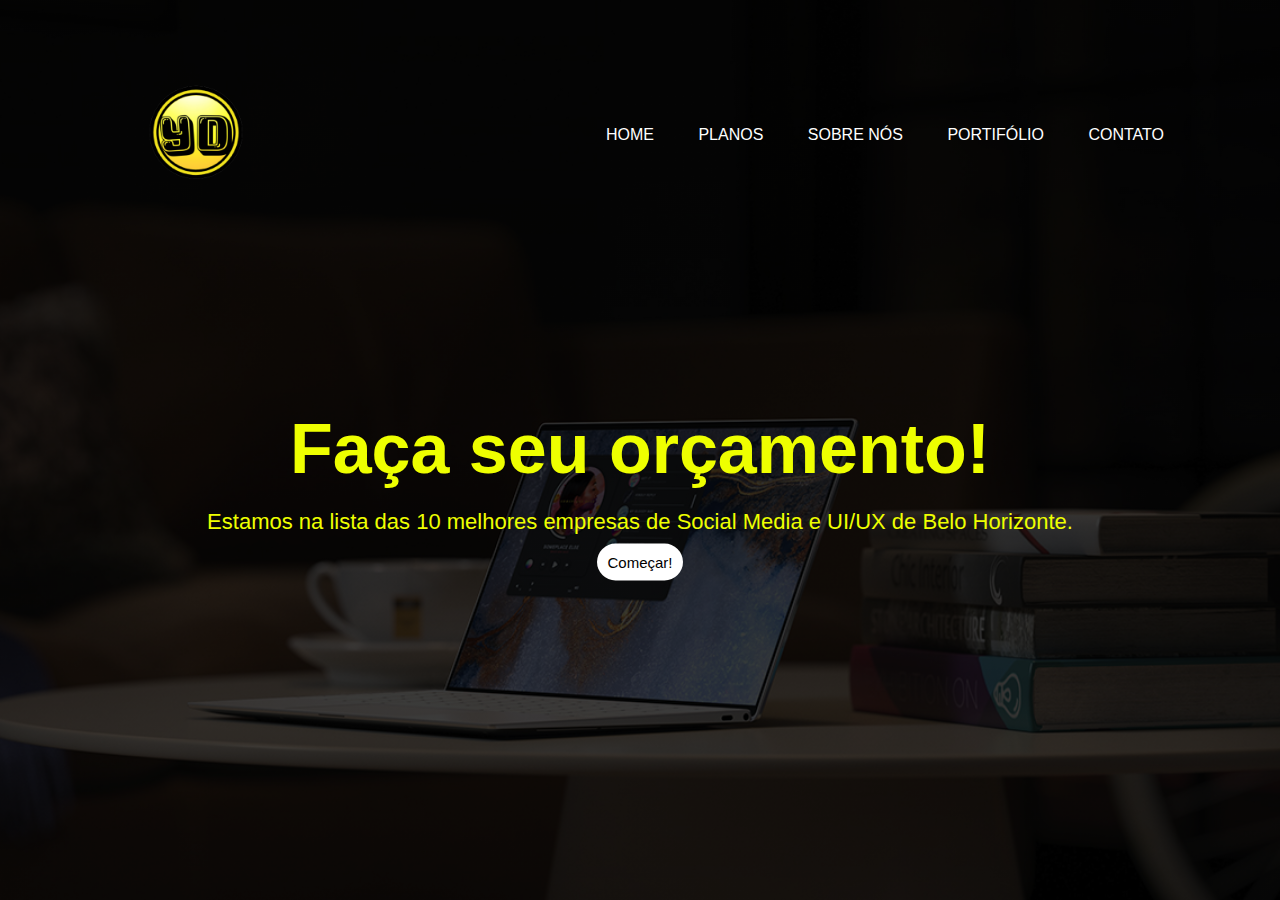
<file: index.html>
<!DOCTYPE html>
<html lang="en">
<head>
    <meta charset="UTF-8">
    <meta http-equiv="X-UA-Compatible" content="IE=edge">
    <meta name="viewport" content="width=device-width, initial-scale=1.0">
    <title>Your Design</title>
    <link rel="stylesheet" href="style.css">
    <link rel="shortcut icon" href="./img/logo.png">
</head>
<body>
    <div class="banner">
        <div class="navbar">
            <img src="./img/logo.png" class="logo">
            <ul>
                <li><a href="index.html">Home</a></li>
                <li><a href="planos.html">Planos</a></li>
                <li><a href="sobrenos.html">Sobre nós</a></li>
                <li><a href="portifolio.html">Portifólio</a></li>
                <li><a href="contato.html">Contato</a></li>
            </ul>
        </div>

        <div class="content">
            <h1>Faça seu orçamento!</h1>
            <p>Estamos na lista das 10 melhores empresas de Social Media e UI/UX de Belo Horizonte.</p>
                <div>
                 <a id="botao" href="http://wa.me/5531998243707">Começar!</a>
                </div>
        </div>
    </div>
    
</body>
</html>
</file>
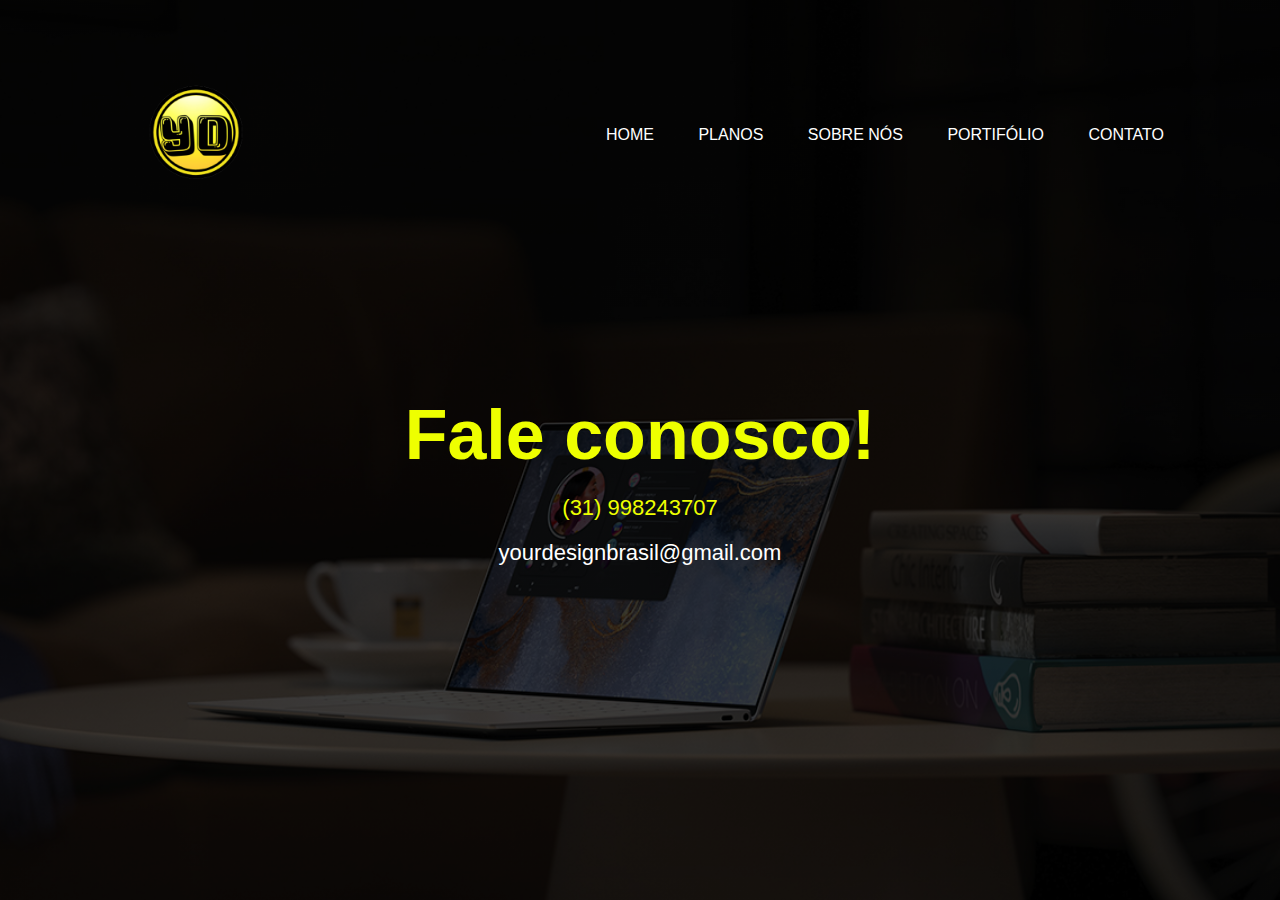
<file: contato.html>
<!DOCTYPE html>
<html lang="en">
<head>
    <meta charset="UTF-8">
    <meta http-equiv="X-UA-Compatible" content="IE=edge">
    <meta name="viewport" content="width=device-width, initial-scale=1.0">
    <title>Your Design</title>
    <link rel="stylesheet" href="style.css">
    <link rel="shortcut icon" href="./img/logo.png">
</head>
<body>
    <div class="banner">
        <div class="navbar">
            <img src="./img/logo.png" class="logo">
            <ul>
                <li><a href="index.html">Home</a></li>
                <li><a href="planos.html">Planos</a></li>
                <li><a href="sobrenos.html">Sobre nós</a></li>
                <li><a href="portifolio.html">Portifólio</a></li>
                <li><a href="contato.html">Contato</a></li>
            </ul>
        </div>

        <div class="content">
            <h1>Fale conosco!</h1>
            <p>(31) 998243707</p>
            <p><a href="https://www.google.com/intl/pt-BR/gmail/about/">yourdesignbrasil@gmail.com</a></p>
                
        </div>
    </div>
    
</body>
</html>
</file>
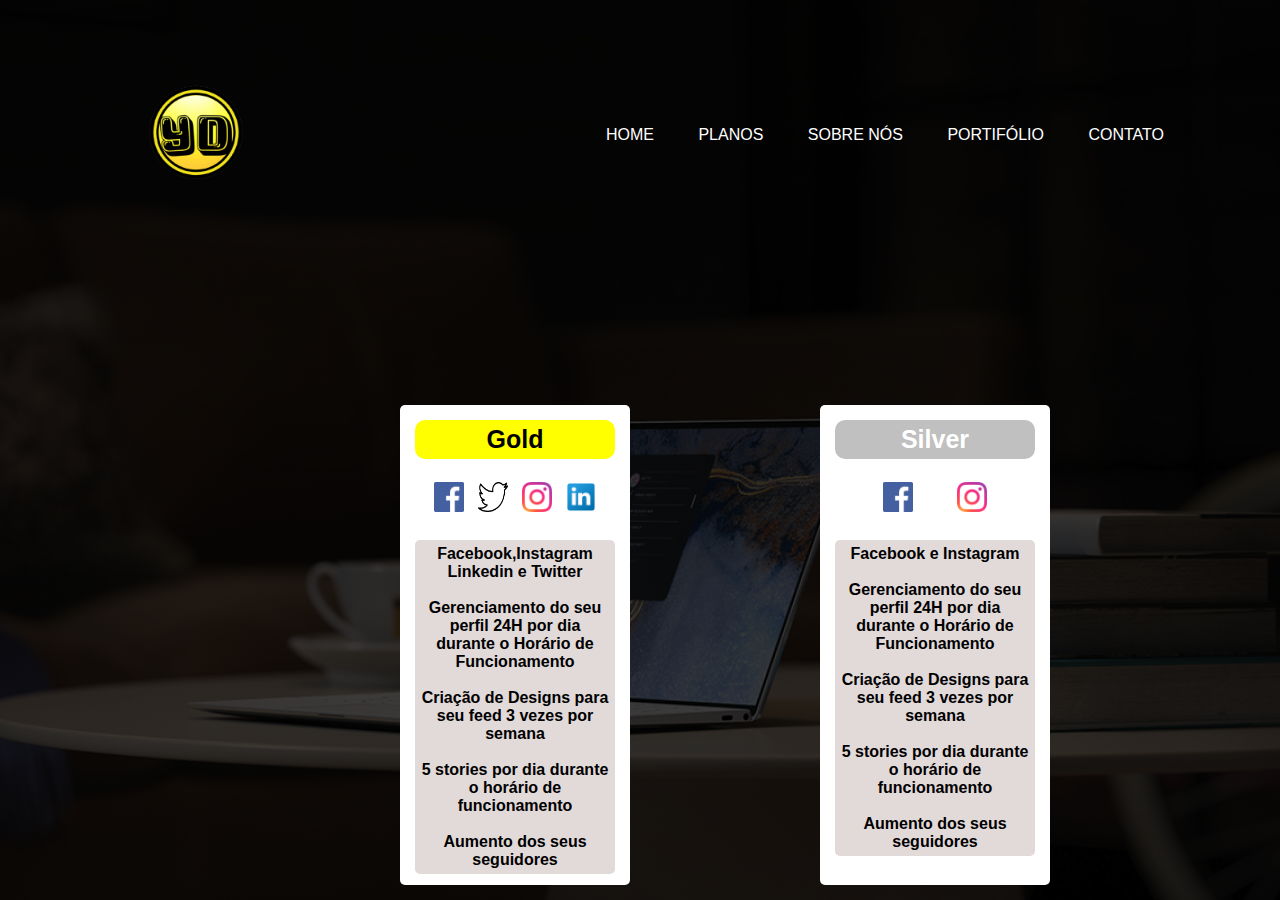
<file: planos.html>
<!DOCTYPE html>
<html lang="en">
<head>
    <meta charset="UTF-8">
    <meta http-equiv="X-UA-Compatible" content="IE=edge">
    <meta name="viewport" content="width=device-width, initial-scale=1.0">
    <title>Planos</title>
    <link rel="stylesheet" href="./style.css">
    <link rel="shortcut icon" href="./img/logo.png">
</head>
<body style="background-image: linear-gradient(rgba(0,0,0,0.75),rgba(0,0,0,0.75)),url(./img/note.jpg);">

    <div class="banner">
        <div class="navbar">
            <img src="./img/logo.png" class="logo">
            <ul>
                <li><a href="index.html">Home</a></li>
                <li><a href="planos.html">Planos</a></li>
                <li><a href="sobrenos.html">Sobre nós</a></li>
                <li><a href="portifolio.html">Portifólio</a></li>
                <li><a href="contato.html">Contato</a></li>
            </ul>
        </div>
        
        <div class="anuncio1">
            <h4 style="text-align: center; font-size: 25px; background-color: yellow; border-radius: 10px; padding: 5px;"> Gold</h4>
            <br>
            <div class="logos"> 
            <img src="./img/face.png" width="30px" height="30px">
            <img src="./img/tt.png" width="30px" height="30px">
            <img src="./img/insta.png" width="30px" height="30px">
            <img src="./img/lin.png" width="30px" height="30px">
            </div>
            <br>
            <ul style="text-align: center; list-style: none;">
                <div class="textoads">
                <li><b> Facebook,Instagram Linkedin e Twitter</b> </li>
                <br>
                <li> <b> Gerenciamento do seu perfil  24H por dia durante o Horário de Funcionamento</b></li>
                <br>
                <li> <b>Criação de Designs para seu feed <b>3</b> vezes por semana</b></li>
                <br>
                <li> <b>5 stories por dia durante o horário de funcionamento</b> </li>
                <br>
                <li> <b> Aumento dos seus seguidores</b></li>
                </div>            
            </ul>
        </div>
        <div class="anuncio2">
            <h4 style="text-align: center; font-size: 25px;background-color: #c0c0c0; color: white; border-radius: 10px; padding: 5px;">Silver</h4>
            <br>
            <div class="logos"> 
                <img src="./img/face.png" width="30px" height="30px">
                <img src="./img/insta.png" width="30px" height="30px">
            </div>
            <br>
            <ul style="text-align: center; list-style: none;">
                <div class="textoads">
                <li><b> Facebook e Instagram </b> </li>
                <br>
                <li> <b> Gerenciamento do seu perfil  24H por dia durante o Horário de Funcionamento</b></li>
                <br>
                <li> <b>Criação de Designs para seu feed <b>3</b> vezes por semana</b></li>
                <br>
                <li> <b>5 stories por dia durante o horário de funcionamento</b> </li>
                <br>
                <li> <b> Aumento dos seus seguidores</b></li>
                </div>            
            </ul>
           
        </div>


</body>
</html>
</file>
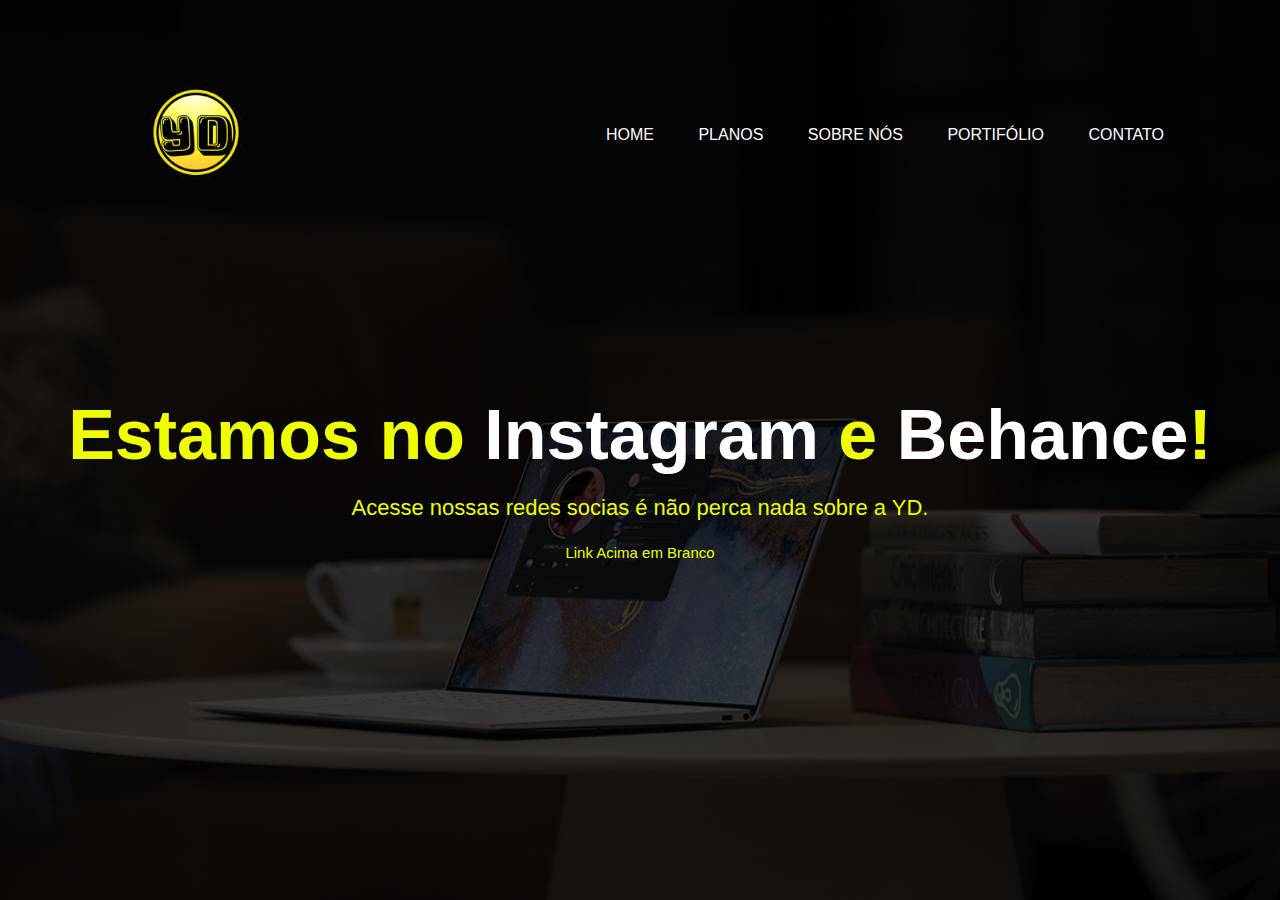
<file: portifolio.html>
<!DOCTYPE html>
<html lang="en">
<head>
    <meta charset="UTF-8">
    <meta http-equiv="X-UA-Compatible" content="IE=edge">
    <meta name="viewport" content="width=device-width, initial-scale=1.0">
    <title>Portifólio</title>
    <link rel="stylesheet" href="style.css">
    <link rel="shortcut icon" href="./img/logo.png">
</head>
<body>
    <div class="banner">
        <div class="navbar">
            <img src="./img/logo.png" class="logo">
            <ul>
                <li ><a href="index.html">Home</a></li>
                <li><a href="planos.html">Planos</a></li>
                <li><a href="sobrenos.html">Sobre nós</a></li>
                <li><a href="portifolio.html">Portifólio</a></li>
                <li><a href="contato.html">Contato</a></li>
            </ul>
        </div>

        <div class="content">
            <h1>Estamos no<a href="https://instagram.com/your_design_br?igshid=1wxlxn45zsd9s" target="_blank"> Instagram</a> e<a href="https://www.behance.net/fernandoaugusto11" target="_blank"> Behance</a>!</h1>
            <p>Acesse nossas redes socias é não perca nada sobre a YD.</p>
            <p style="font-size: 15px; margin-top: 0px;">Link Acima em Branco</p>
        
        </div>
    </div>
    
</body>
</html>
</body>
</html>
</file>
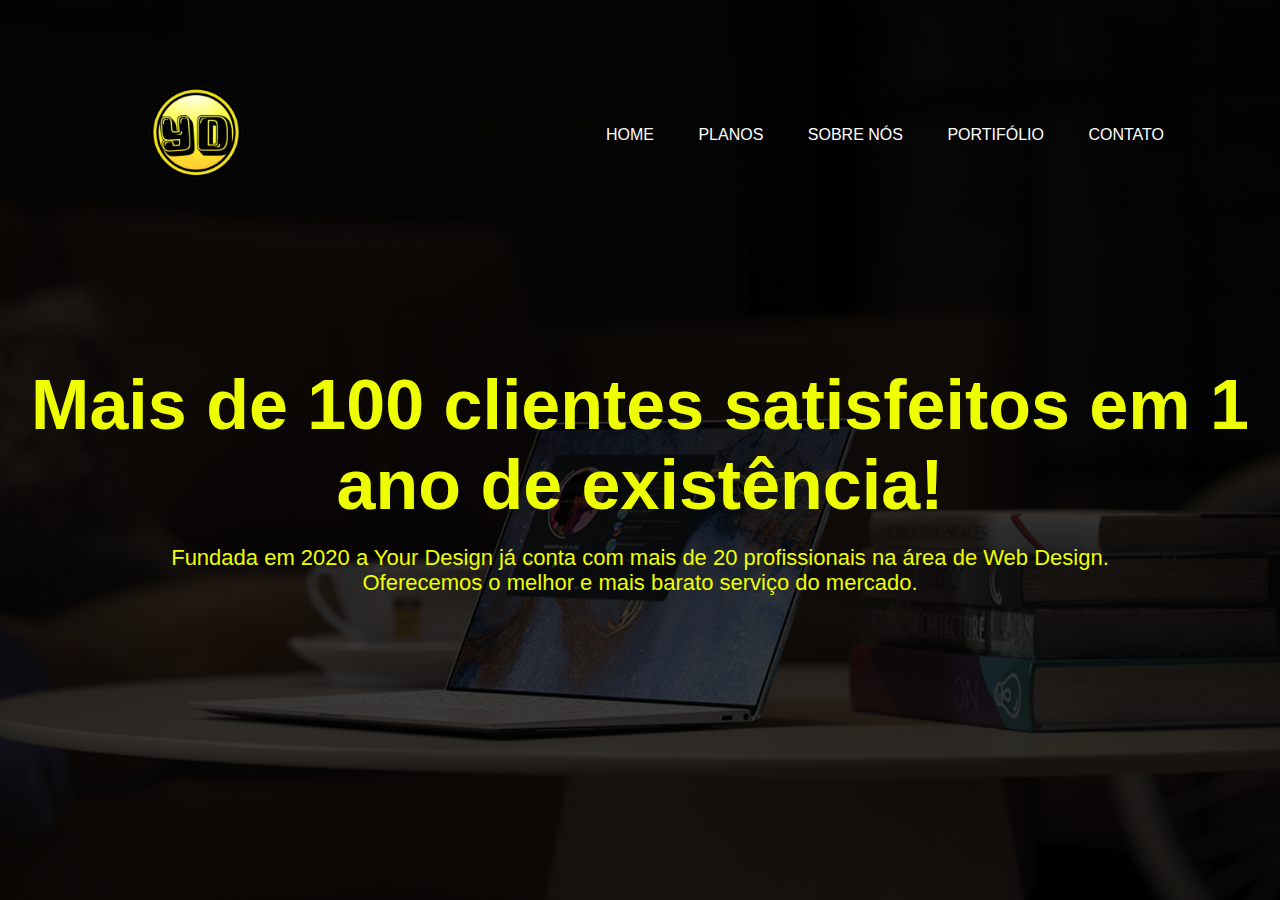
<file: sobrenos.html>
<!DOCTYPE html>
<html lang="en">
<head>
    <meta charset="UTF-8">
    <meta http-equiv="X-UA-Compatible" content="IE=edge">
    <meta name="viewport" content="width=device-width, initial-scale=1.0">
    <title>Sobre nós</title>
    <link rel="stylesheet" href="style.css">
    <link rel="shortcut icon" href="./img/logo.png">
</head>
<body>
    <div class="banner">
        <div class="navbar">
            <img src="./img/logo.png" class="logo">
            <ul>
                <li><a href="index.html">Home</a></li>
                <li><a href="planos.html">Planos</a></li>
                <li><a href="sobrenos.html">Sobre nós</a></li>
                <li><a href="portifolio.html">Portifólio</a></li>
                <li><a href="contato.html">Contato</a></li>
            </ul>
        </div>

        <div class="content">
            <h1>Mais de 100 clientes satisfeitos em 1 ano de existência!</h1>
            <p>Fundada em 2020 a Your Design já conta com mais de 20 profissionais na área de Web Design.<br>Oferecemos o melhor e mais barato serviço do mercado.</br></p>

        </div>
    </div>
    
</body>
</html>
</file>
<file: style.css>
*{
    margin: 0;
    padding: 0;
    font-family: sans-serif;
}
.banner{
    width: 100%;
    height: 100vh;
    background-image: linear-gradient(rgba(0,0,0,0.75),rgba(0,0,0,0.75)),url(./img/note.jpg);
    background-size: cover;
    background-position: center;
}
.navbar{
    width: 85%;
    margin: auto;
    padding: 35px 0;
    display: flex;
    align-items: center;
    justify-content: space-between;
}
.logo{
    width: 200px;
    cursor: pointer;
}
.navbar ul li{
    list-style: none;
    display: inline-block;
    margin: 0 20px;
    position: relative;
}
.navbar ul li a{
    text-decoration: none;
    color: #fff;
    text-transform: uppercase;
}
.navbar ul li::after{
    content: '';
    height: 3px;
    width: 0;
    background: #eeff00;
    position: absolute;
    left: 0;
    bottom: -10px;
    transition: 0.5s;
}
.navbar ul li:hover::after{
width: 100%;
}
.content{
    width: 100%;
    position: absolute;
    top: 50%;
    transform: translateY(-50%);
    text-align: center;
    color:  #eeff00;
}
.content h1{
    font-size: 70px;
    margin-top: 80px;
    font-family: -apple-system, BlinkMacSystemFont, 'Segoe UI', Roboto, Oxygen, Ubuntu, Cantarell, 'Open Sans', 'Helvetica Neue', sans-serif;
    
}
.content p{
    margin: 20px auto;
    font-size: 22px;
    font-weight: 100;
    line-height: 25px;
    font-family: -apple-system, BlinkMacSystemFont, 'Segoe UI', Roboto, Oxygen, Ubuntu, Cantarell, 'Open Sans', 'Helvetica Neue', sans-serif;
}
button{
    width: 200px;
    padding: 15px 0;
    text-align: center;
    margin: 20px 10px;
    border-radius: 25px;
    font-weight: bold;
    border: 2px solid #000000;
    background: #fff;
    color: rgb(0, 0, 0);
    cursor: pointer;
    position: relative;
    overflow: hidden;
}
.span{
    background: #000000;
    height: 100%;
    width: 0;
    border-radius: 25px;
    position: absolute;
    left: 0;
    bottom: 0;
    z-index: -1;
    transition: 0.5s;
}
button:hover span{
    width: 100%;
}
button:hover{
    border: none;
}
a{
    text-decoration: none;
    color: white;
}
#botao{
    background-color:white; 
    font-family: -apple-system, BlinkMacSystemFont, 'Segoe UI', Roboto, Oxygen, Ubuntu, Cantarell, 'Open Sans', 'Helvetica Neue', sans-serif;
    border-radius: 25px;
    color: black;
    padding: 10px;
    font-size: 15px;
}
.anuncio1{
    background-color: white;
    padding: 15px;
    border-radius: 5px;
    width: 200px;
    height: 450px;
    position: absolute;
    left: 400px;
    bottom: 15px;
}
.logos{
    padding: 5px;
    display: flex;
    justify-content: space-evenly;
}
.textoads{
    background-color: #e2d9d9;
    border-radius: 5px;
    margin-top: 5px;
    color: black;
    padding: 5px;
}
.anuncio2{
    background-color: white;
    padding: 15px;
    border-radius: 5px;
    width: 200px;
    height: 450px;
    position: absolute;
    left: 820px;
    bottom: 15px;
}
}
</file>
